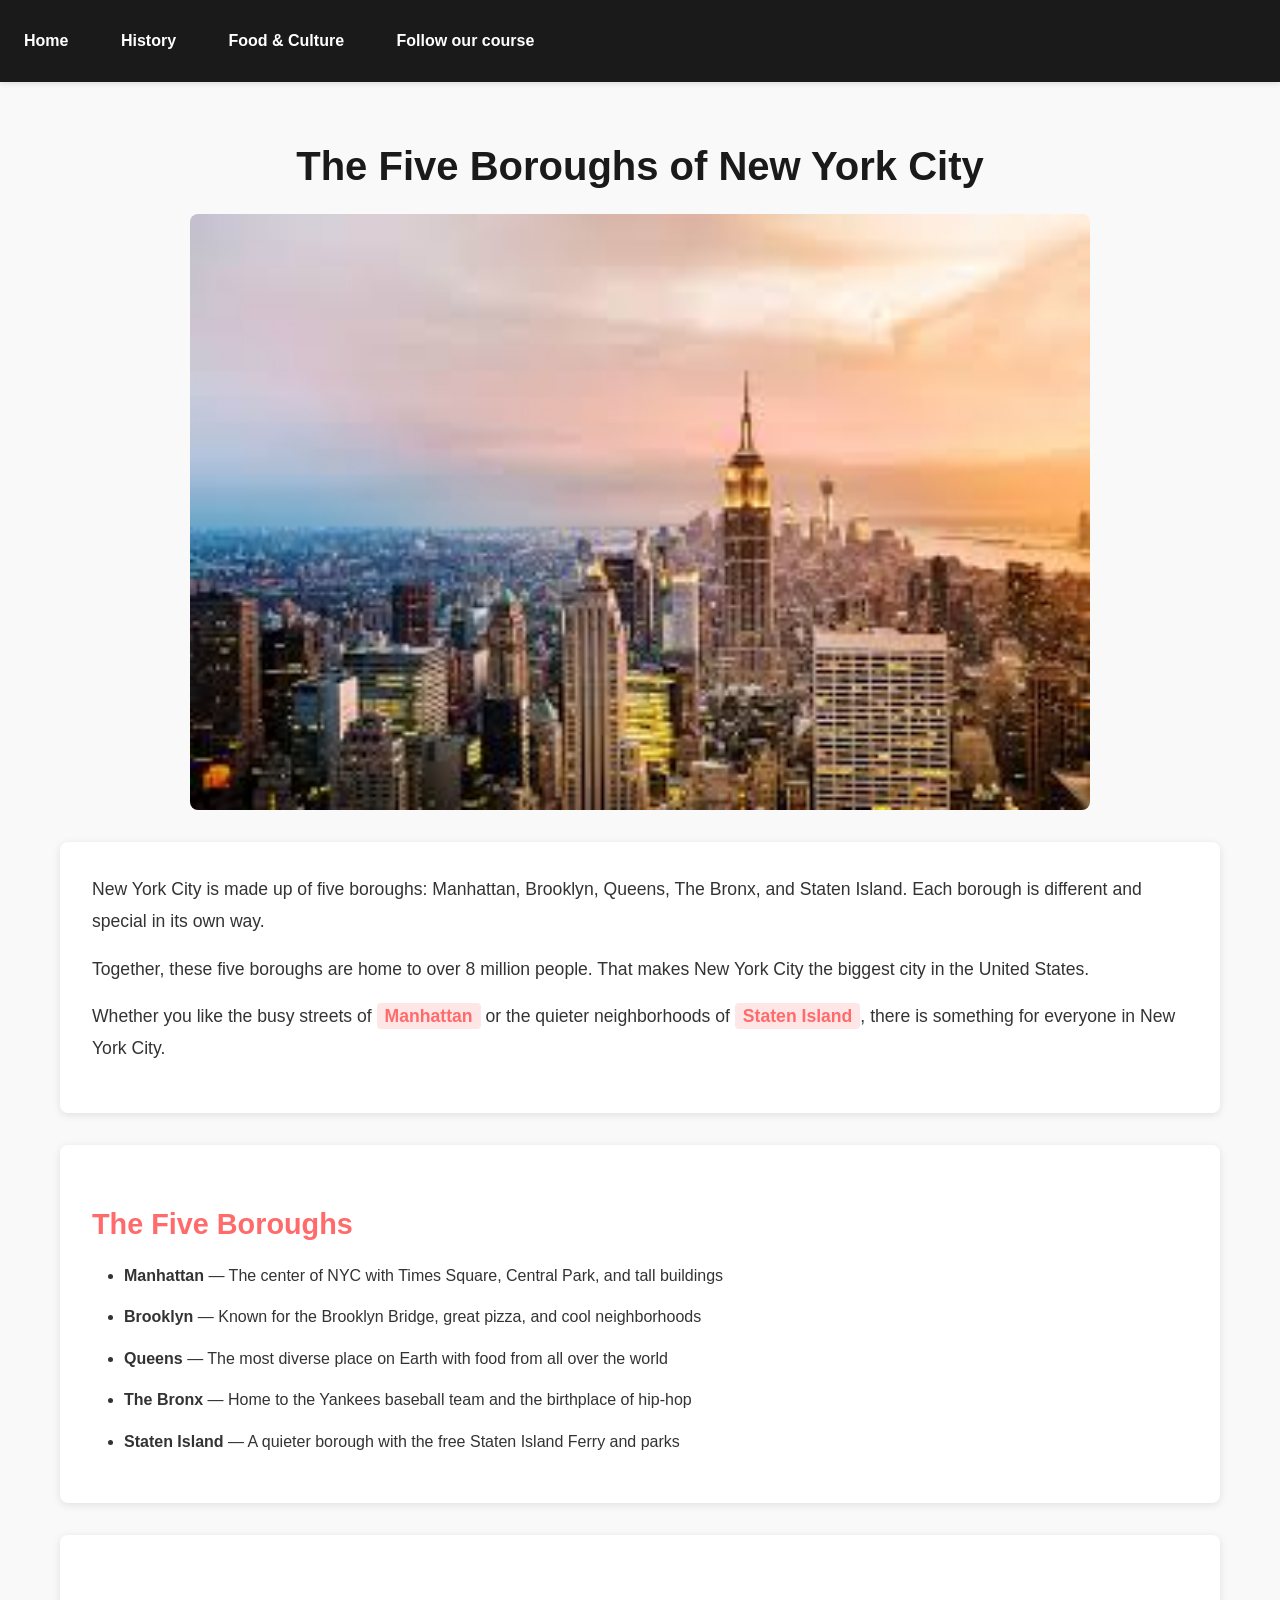
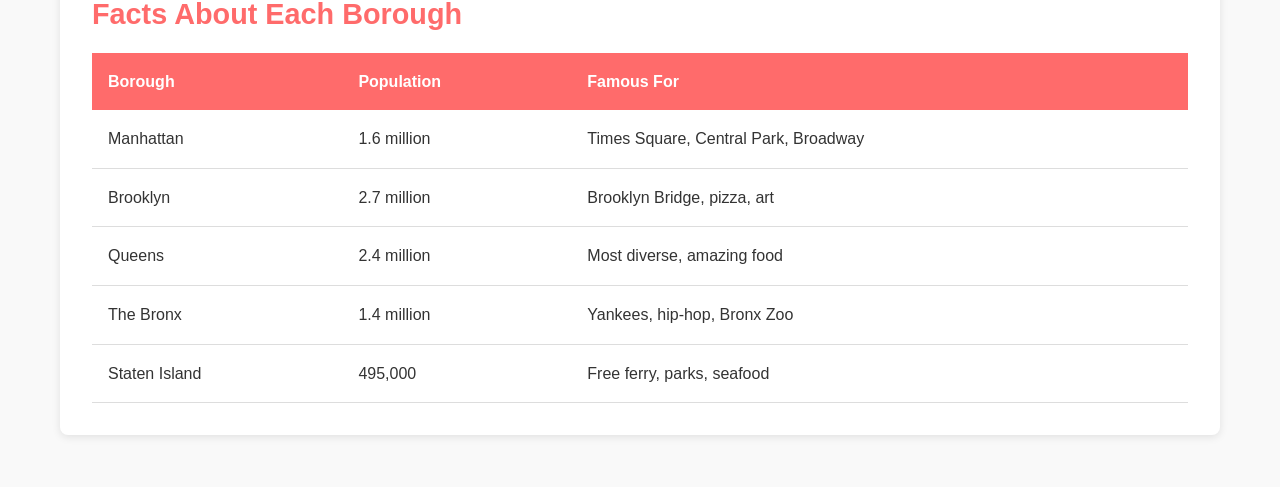
<file: index.html>
<!DOCTYPE html>
<html lang="en">
<head>
  <meta charset="UTF-8" />
  <meta name="viewport" content="width=device-width, initial-scale=1.0" />
  <meta name="description" content="A guide to the five boroughs of New York City." />
  <title>NYC Boroughs Guide</title>
  <link rel="stylesheet" href="styles.css" />
</head>
<body>

  <nav>
    <a href="index.html">Home</a>
    <a href="history.html">History</a>
    <a href="food.html">Food & Culture</a>
    <a href="https://github.com/teacher-aj/HeschelCS">Follow our course</a>
  </nav>

  <div id="main-content">

    <h1>The Five Boroughs of New York City</h1>

    <img src="images/manhattan.jpeg" alt="NYC Manhattan Skyline" style="width: 100%; max-width: 900px; margin: 0 auto 2rem; display: block; border-radius: 8px;">

    <div class="intro">
      <p>New York City is made up of five boroughs: Manhattan, Brooklyn, Queens, The Bronx, and Staten Island. Each borough is different and special in its own way.</p>

      <p>Together, these five boroughs are home to over 8 million people. That makes New York City the biggest city in the United States.</p>

      <p>Whether you like the busy streets of <span class="highlight">Manhattan</span> or the quieter neighborhoods of <span class="highlight">Staten Island</span>, there is something for everyone in New York City.</p>
    </div>

    <div class="borough-list">
      <h2>The Five Boroughs</h2>
      <ul>
        <li><strong>Manhattan</strong> — The center of NYC with Times Square, Central Park, and tall buildings</li>
        <li><strong>Brooklyn</strong> — Known for the Brooklyn Bridge, great pizza, and cool neighborhoods</li>
        <li><strong>Queens</strong> — The most diverse place on Earth with food from all over the world</li>
        <li><strong>The Bronx</strong> — Home to the Yankees baseball team and the birthplace of hip-hop</li>
        <li><strong>Staten Island</strong> — A quieter borough with the free Staten Island Ferry and parks</li>
      </ul>
    </div>

    <div class="facts-table">
      <h2>Facts About Each Borough</h2>
      <table>
        <tr>
          <th>Borough</th>
          <th>Population</th>
          <th>Famous For</th>
        </tr>
        <tr>
          <td>Manhattan</td>
          <td>1.6 million</td>
          <td>Times Square, Central Park, Broadway</td>
        </tr>
        <tr>
          <td>Brooklyn</td>
          <td>2.7 million</td>
          <td>Brooklyn Bridge, pizza, art</td>
        </tr>
        <tr>
          <td>Queens</td>
          <td>2.4 million</td>
          <td>Most diverse, amazing food</td>
        </tr>
        <tr>
          <td>The Bronx</td>
          <td>1.4 million</td>
          <td>Yankees, hip-hop, Bronx Zoo</td>
        </tr>
        <tr>
          <td>Staten Island</td>
          <td>495,000</td>
          <td>Free ferry, parks, seafood</td>
        </tr>
      </table>
    </div>

  </div>

</body>
</html>
</file>
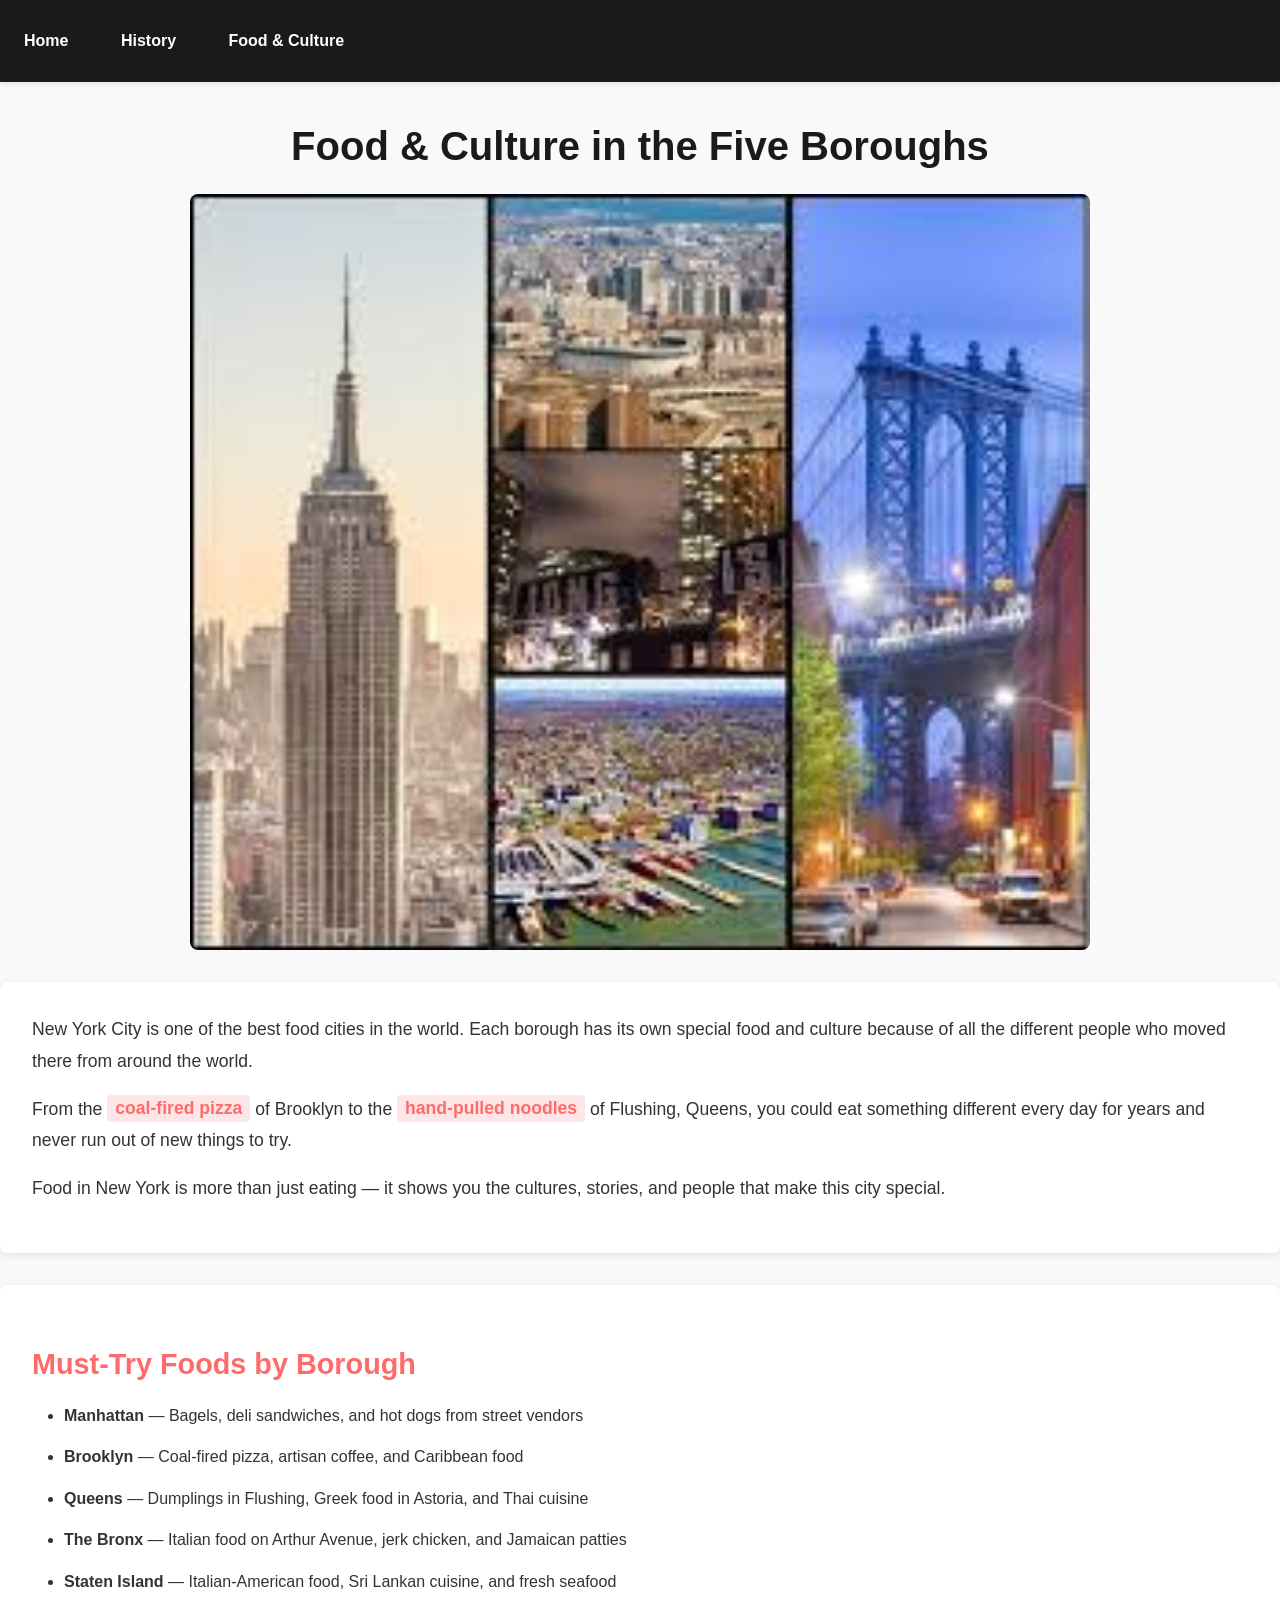
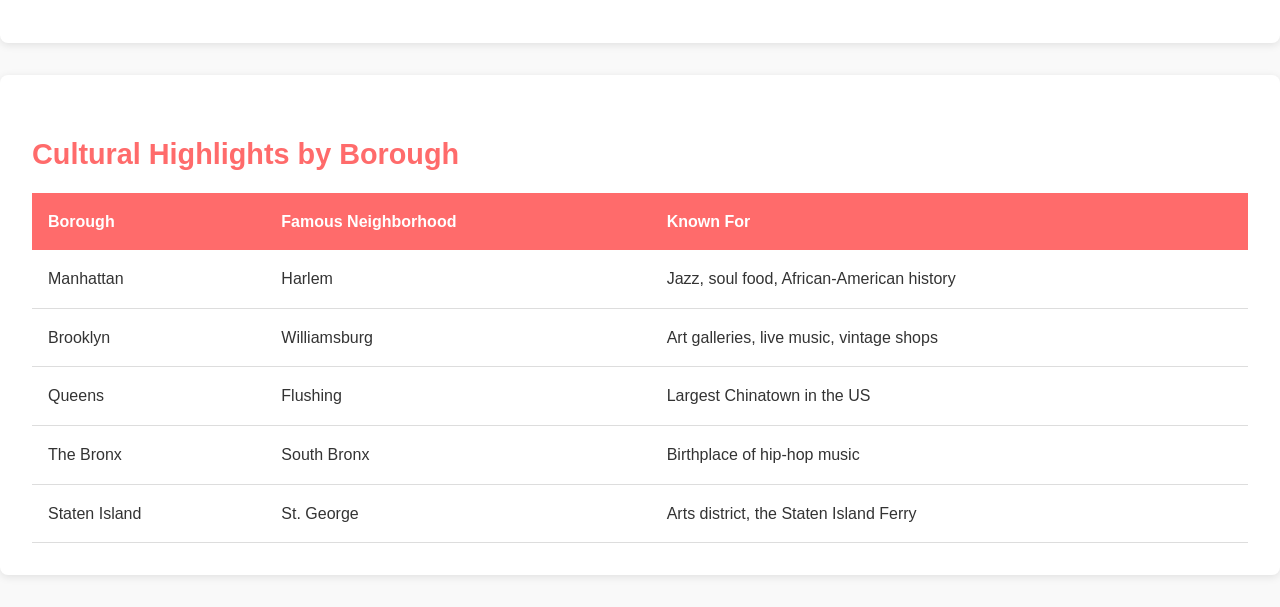
<file: food.html>
<!DOCTYPE html>
<html lang="en">
<head>
  <meta charset="UTF-8" />
  <meta name="viewport" content="width=device-width, initial-scale=1.0" />
  <meta name="description" content="Explore the food and culture of New York City's five boroughs." />
  <title>NYC Food & Culture</title>
  <link rel="stylesheet" href="styles.css" />
</head>
<body>

  <nav>
    <a href="index.html">Home</a>
    <a href="history.html">History</a>
    <a href="food.html">Food & Culture</a>
  </nav>

  <h1>Food & Culture in the Five Boroughs</h1>

  <img src="images/collage.jpeg" alt="NYC Landmarks Collage" style="width: 100%; max-width: 900px; margin: 0 auto 2rem; display: block; border-radius: 8px;">

  <div class="intro">
    <p>New York City is one of the best food cities in the world. Each borough has its own special food and culture because of all the different people who moved there from around the world.</p>

    <p>From the <span class="highlight">coal-fired pizza</span> of Brooklyn to the <span class="highlight">hand-pulled noodles</span> of Flushing, Queens, you could eat something different every day for years and never run out of new things to try.</p>

    <p>Food in New York is more than just eating — it shows you the cultures, stories, and people that make this city special.</p>
  </div>

  <div class="borough-list">
    <h2>Must-Try Foods by Borough</h2>
    <ul>
      <li><strong>Manhattan</strong> — Bagels, deli sandwiches, and hot dogs from street vendors</li>
      <li><strong>Brooklyn</strong> — Coal-fired pizza, artisan coffee, and Caribbean food</li>
      <li><strong>Queens</strong> — Dumplings in Flushing, Greek food in Astoria, and Thai cuisine</li>
      <li><strong>The Bronx</strong> — Italian food on Arthur Avenue, jerk chicken, and Jamaican patties</li>
      <li><strong>Staten Island</strong> — Italian-American food, Sri Lankan cuisine, and fresh seafood</li>
    </ul>
  </div>

  <div class="facts-table">
    <h2>Cultural Highlights by Borough</h2>
    <table>
      <tr>
        <th>Borough</th>
        <th>Famous Neighborhood</th>
        <th>Known For</th>
      </tr>
      <tr>
        <td>Manhattan</td>
        <td>Harlem</td>
        <td>Jazz, soul food, African-American history</td>
      </tr>
      <tr>
        <td>Brooklyn</td>
        <td>Williamsburg</td>
        <td>Art galleries, live music, vintage shops</td>
      </tr>
      <tr>
        <td>Queens</td>
        <td>Flushing</td>
        <td>Largest Chinatown in the US</td>
      </tr>
      <tr>
        <td>The Bronx</td>
        <td>South Bronx</td>
        <td>Birthplace of hip-hop music</td>
      </tr>
      <tr>
        <td>Staten Island</td>
        <td>St. George</td>
        <td>Arts district, the Staten Island Ferry</td>
      </tr>
    </table>
  </div>

</body>
</html>
</file>
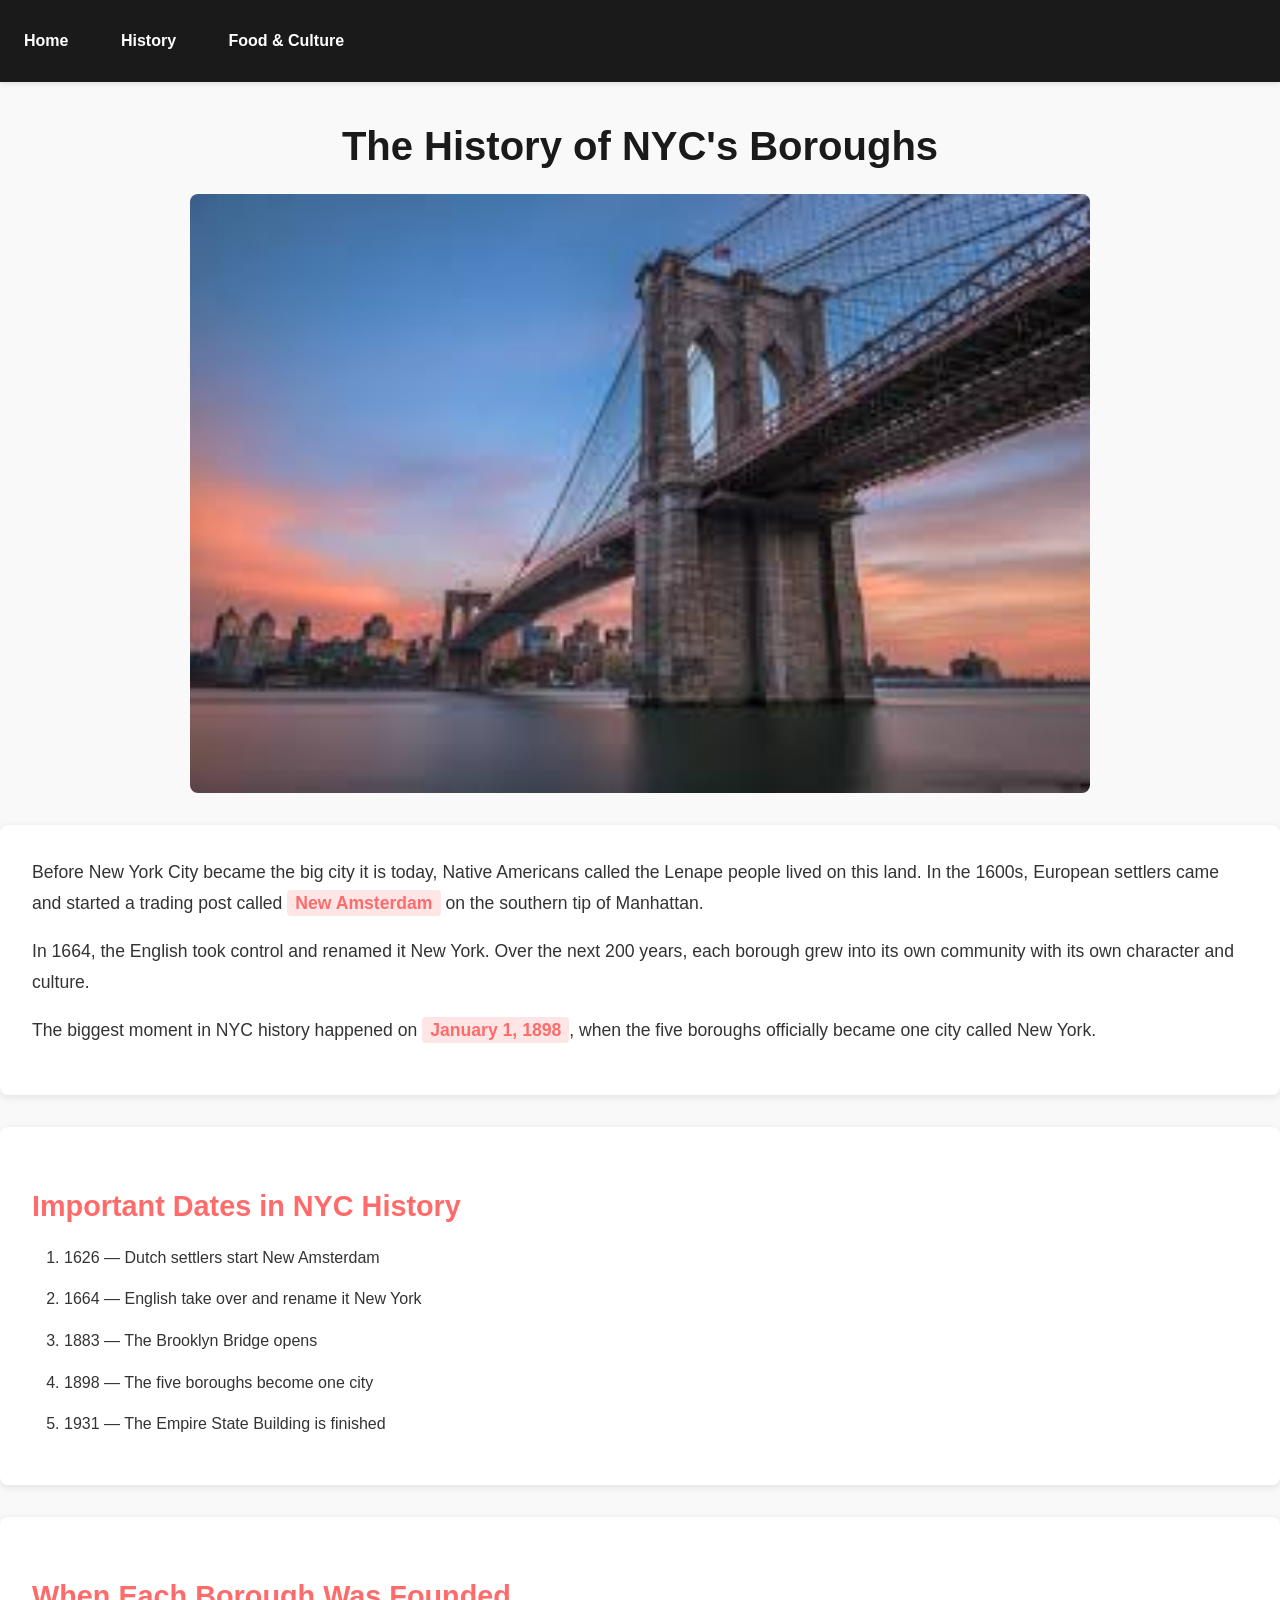
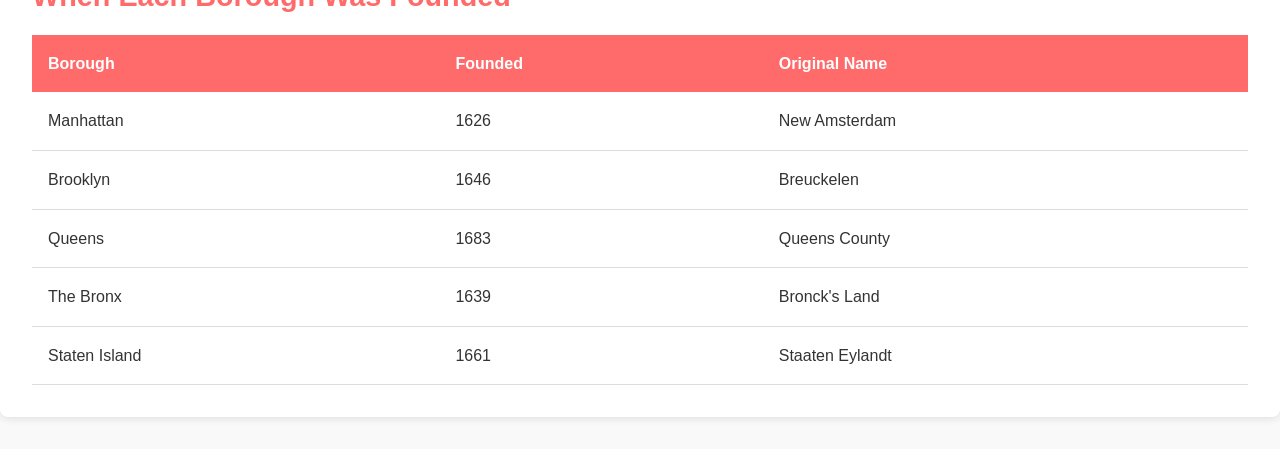
<file: history.html>
<!DOCTYPE html>
<html lang="en">
<head>
  <meta charset="UTF-8" />
  <meta name="viewport" content="width=device-width, initial-scale=1.0" />
  <meta name="description" content="The history of New York City's five boroughs." />
  <title>NYC Borough History</title>
  <link rel="stylesheet" href="styles.css" />
</head>
<body>

  <nav>
    <a href="index.html">Home</a>
    <a href="history.html">History</a>
    <a href="food.html">Food & Culture</a>
  </nav>

  <h1>The History of NYC's Boroughs</h1>

  <img src="images/brooklyn.jpeg" alt="Brooklyn Bridge" style="width: 100%; max-width: 900px; margin: 0 auto 2rem; display: block; border-radius: 8px;">

  <div class="intro">
    <p>Before New York City became the big city it is today, Native Americans called the Lenape people lived on this land. In the 1600s, European settlers came and started a trading post called <span class="highlight">New Amsterdam</span> on the southern tip of Manhattan.</p>

    <p>In 1664, the English took control and renamed it New York. Over the next 200 years, each borough grew into its own community with its own character and culture.</p>

    <p>The biggest moment in NYC history happened on <span class="highlight">January 1, 1898</span>, when the five boroughs officially became one city called New York.</p>
  </div>

  <div class="borough-list">
    <h2>Important Dates in NYC History</h2>
    <ol>
      <li>1626 — Dutch settlers start New Amsterdam</li>
      <li>1664 — English take over and rename it New York</li>
      <li>1883 — The Brooklyn Bridge opens</li>
      <li>1898 — The five boroughs become one city</li>
      <li>1931 — The Empire State Building is finished</li>
    </ol>
  </div>

  <div class="facts-table">
    <h2>When Each Borough Was Founded</h2>
    <table>
      <tr>
        <th>Borough</th>
        <th>Founded</th>
        <th>Original Name</th>
      </tr>
      <tr>
        <td>Manhattan</td>
        <td>1626</td>
        <td>New Amsterdam</td>
      </tr>
      <tr>
        <td>Brooklyn</td>
        <td>1646</td>
        <td>Breuckelen</td>
      </tr>
      <tr>
        <td>Queens</td>
        <td>1683</td>
        <td>Queens County</td>
      </tr>
      <tr>
        <td>The Bronx</td>
        <td>1639</td>
        <td>Bronck's Land</td>
      </tr>
      <tr>
        <td>Staten Island</td>
        <td>1661</td>
        <td>Staaten Eylandt</td>
      </tr>
    </table>
  </div>

</body>
</html>
</file>
<file: styles.css>
/* General Styles */
* {
  margin: 0;
  padding: 0;
  box-sizing: border-box;
}

body {
  font-family: 'Arial', sans-serif;
  line-height: 1.6;
  color: #333;
  background-color: #f9f9f9;
}

/* Navigation Bar */
nav {
  background-color: #1a1a1a;
  padding: 1rem 0;
  position: sticky;
  top: 0;
  box-shadow: 0 2px 5px rgba(0, 0, 0, 0.1);
}

nav a {
  color: white;
  text-decoration: none;
  padding: 0.75rem 1.5rem;
  display: inline-block;
  font-weight: bold;
  transition: all 0.3s ease;
}

nav a:hover {
  background-color: #ff6b6b;
  color: white;
  text-decoration: underline;
}

/* Main Content ID Selector */
#main-content {
  max-width: 1200px;
  margin: 0 auto;
  padding: 20px;
}

/* Headings */
h1 {
  color: #1a1a1a;
  margin: 2rem 0 1rem 0;
  font-size: 2.5rem;
  text-align: center;
}

h2 {
  color: #ff6b6b;
  margin: 1.5rem 0 1rem 0;
  font-size: 1.8rem;
}

/* Intro Section Class */
.intro {
  background-color: white;
  padding: 2rem;
  margin: 2rem 0;
  border-radius: 8px;
  box-shadow: 0 2px 8px rgba(0, 0, 0, 0.1);
}

.intro p {
  margin-bottom: 1rem;
  font-size: 1.1rem;
  line-height: 1.8;
}

/* Borough List Class */
.borough-list {
  background-color: white;
  padding: 2rem;
  margin: 2rem 0;
  border-radius: 8px;
  box-shadow: 0 2px 8px rgba(0, 0, 0, 0.1);
}

.borough-list ul, .borough-list ol {
  margin-left: 2rem;
  margin-top: 1rem;
}

.borough-list li {
  margin-bottom: 1rem;
  font-size: 1rem;
  line-height: 1.6;
}

.borough-list p {
  margin-bottom: 1rem;
  font-size: 1rem;
  line-height: 1.8;
}

/* Facts Table Class */
.facts-table {
  background-color: white;
  padding: 2rem;
  margin: 2rem 0;
  border-radius: 8px;
  box-shadow: 0 2px 8px rgba(0, 0, 0, 0.1);
}

.facts-table table {
  width: 100%;
  border-collapse: collapse;
  margin-top: 1rem;
}

.facts-table th {
  background-color: #ff6b6b;
  color: white;
  padding: 1rem;
  text-align: left;
  font-weight: bold;
}

.facts-table td {
  padding: 1rem;
  border-bottom: 1px solid #ddd;
}

.facts-table tr:hover {
  background-color: #f0f0f0;
}

/* Highlight Span Class */
.highlight {
  background-color: #ffe6e6;
  color: #ff6b6b;
  padding: 0.2rem 0.5rem;
  border-radius: 4px;
  font-weight: bold;
}

/* Images */
img {
  max-width: 100%;
  height: auto;
  display: block;
  margin: 1rem auto;
}

/* Links */
a {
  color: #ff6b6b;
  text-decoration: none;
  transition: all 0.3s ease;
}

a:hover {
  color: #1a1a1a;
  text-decoration: underline;
  background-color: #ffe6e6;
  padding: 0.2rem 0.5rem;
  border-radius: 4px;
}

/* Responsive Design */
@media (max-width: 768px) {
  h1 {
    font-size: 2rem;
  }

  h2 {
    font-size: 1.5rem;
  }

  nav a {
    padding: 0.5rem 1rem;
    font-size: 0.9rem;
  }

  .intro, .borough-list, .facts-table {
    padding: 1.5rem;
  }

  .facts-table table {
    font-size: 0.9rem;
  }

  .facts-table th, .facts-table td {
    padding: 0.75rem;
  }
}
</file>
